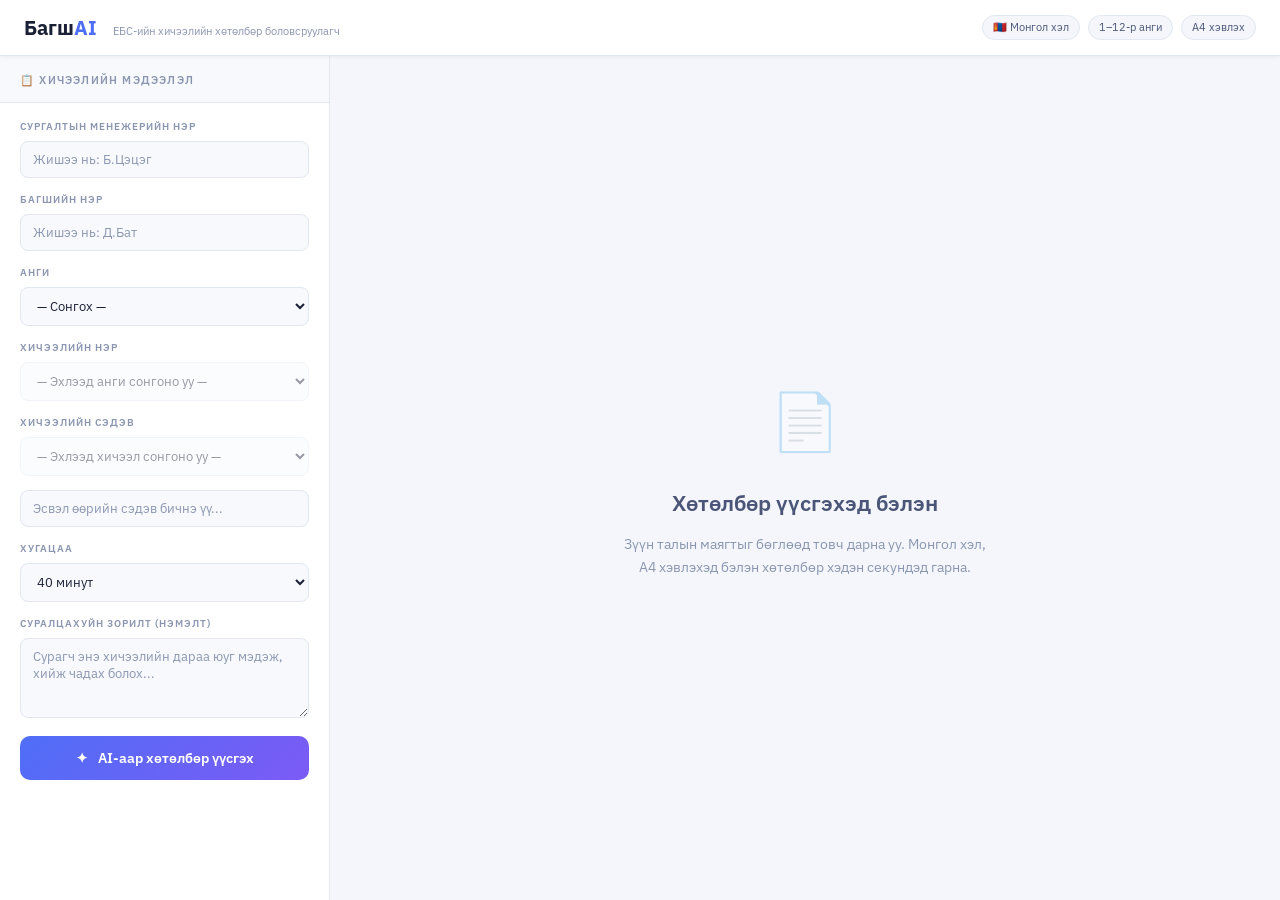
<file: templates/index.html>
<!DOCTYPE html>
<html lang="mn">
<head>
    <meta charset="UTF-8">
    <meta name="viewport" content="width=device-width, initial-scale=1.0">
    <title>БагшAI — Хичээлийн Хөтөлбөр Боловсруулагч</title>
    <link rel="preconnect" href="https://fonts.googleapis.com">
    <link href="https://fonts.googleapis.com/css2?family=IBM+Plex+Sans:wght@300;400;500;600;700&family=IBM+Plex+Mono:wght@400;500&display=swap" rel="stylesheet">
    <style>
:root {
  --bg-primary: #f4f6fb;
  --bg-secondary: #ffffff;
  --bg-card: #ffffff;
  --bg-input: #f8f9fc;
  --border: #e2e7f0;
  --border-focus: #4f6ef7;
  --text-primary: #1a2035;
  --text-secondary: #4a5578;
  --text-muted: #8a96b0;
  --accent: #4f6ef7;
  --accent-hover: #3a5ce0;
  --accent-glow: rgba(79, 110, 247, 0.15);
  --panel-width: 330px;
  --nav-height: 56px;
}
*, *::before, *::after { box-sizing: border-box; margin: 0; padding: 0; }
html, body { height: 100%; font-family: 'IBM Plex Sans', sans-serif; background: var(--bg-primary); color: var(--text-primary); font-size: 14px; line-height: 1.6; overflow: hidden; }

.navbar { position: fixed; top: 0; left: 0; right: 0; height: var(--nav-height); background: #ffffff; border-bottom: 1px solid var(--border); display: flex; align-items: center; justify-content: space-between; padding: 0 24px; z-index: 100; box-shadow: 0 1px 4px rgba(0,0,0,0.06); }
.brand-text { font-size: 20px; font-weight: 700; color: var(--text-primary); }
.brand-ai { color: var(--accent); }
.brand-sub { font-size: 11px; color: var(--text-muted); margin-left: 12px; }
.nav-meta { display: flex; gap: 8px; }
.meta-badge { font-size: 11px; padding: 3px 10px; border-radius: 100px; border: 1px solid var(--border); color: var(--text-secondary); background: var(--bg-primary); }

.main-layout { display: flex; height: 100vh; padding-top: var(--nav-height); }

.input-panel { width: var(--panel-width); min-width: var(--panel-width); background: #ffffff; border-right: 1px solid var(--border); display: flex; flex-direction: column; overflow: hidden; }
.panel-header { padding: 16px 20px 12px; border-bottom: 1px solid var(--border); background: #f8f9fc; }
.panel-title { font-size: 11px; font-weight: 600; letter-spacing: 1.2px; text-transform: uppercase; color: var(--text-muted); display: flex; align-items: center; gap: 8px; }
.form-body { flex: 1; overflow-y: auto; padding: 16px 20px; display: flex; flex-direction: column; gap: 14px; }
.form-body::-webkit-scrollbar { width: 4px; }
.form-body::-webkit-scrollbar-thumb { background: #cdd3e0; border-radius: 2px; }
.form-section { display: flex; flex-direction: column; gap: 6px; }
.form-label { font-size: 10px; font-weight: 600; letter-spacing: 1px; color: var(--text-muted); text-transform: uppercase; }
.form-input, .form-select, .form-textarea { background: var(--bg-input); border: 1px solid var(--border); border-radius: 8px; color: var(--text-primary); font-family: 'IBM Plex Sans', sans-serif; font-size: 13px; padding: 9px 12px; width: 100%; transition: border-color 0.2s, box-shadow 0.2s; outline: none; }
.form-input::placeholder, .form-textarea::placeholder { color: var(--text-muted); }
.form-input:focus, .form-select:focus, .form-textarea:focus { border-color: var(--border-focus); box-shadow: 0 0 0 3px var(--accent-glow); background: #fff; }
.form-select option { background: #ffffff; color: var(--text-primary); }
.form-select:disabled { opacity: 0.45; cursor: not-allowed; }
.form-textarea { resize: vertical; min-height: 80px; }
.mt-8 { margin-top: 8px; }
.generate-btn { display: flex; align-items: center; justify-content: center; gap: 10px; width: 100%; padding: 13px; background: linear-gradient(135deg, var(--accent), #7c5af5); border: none; border-radius: 10px; color: #fff; font-family: 'IBM Plex Sans', sans-serif; font-size: 14px; font-weight: 600; cursor: pointer; transition: all 0.3s; margin-top: 4px; }
.generate-btn:hover { background: linear-gradient(135deg, var(--accent-hover), #6a48e0); transform: translateY(-1px); box-shadow: 0 8px 24px rgba(79,110,247,0.3); }

.output-panel { flex: 1; overflow-y: auto; background: var(--bg-primary); }
.output-panel::-webkit-scrollbar { width: 6px; }
.output-panel::-webkit-scrollbar-thumb { background: #cdd3e0; border-radius: 3px; }

.empty-state { display: flex; flex-direction: column; align-items: center; justify-content: center; height: 100%; text-align: center; padding: 40px; }
.empty-icon { font-size: 56px; margin-bottom: 20px; opacity: 0.4; }
.empty-title { font-size: 22px; font-weight: 600; color: var(--text-secondary); margin-bottom: 12px; }
.empty-desc { font-size: 14px; color: var(--text-muted); max-width: 380px; line-height: 1.7; }

.loading-state { display: flex; flex-direction: column; align-items: center; justify-content: center; height: 100%; gap: 20px; color: var(--text-secondary); }
.loader-ring { width: 48px; height: 48px; border: 3px solid var(--border); border-top-color: var(--accent); border-radius: 50%; animation: spin 0.8s linear infinite; }

.plan-actions { position: sticky; top: 0; z-index: 10; display: flex; gap: 8px; padding: 12px 32px; background: rgba(244,246,251,0.92); backdrop-filter: blur(8px); border-bottom: 1px solid var(--border); }
.action-btn { padding: 7px 16px; border-radius: 7px; border: 1px solid var(--border); background: #ffffff; color: var(--text-primary); font-family: 'IBM Plex Sans', sans-serif; font-size: 12px; font-weight: 500; cursor: pointer; transition: all 0.2s; }
.action-btn:hover { background: var(--accent); border-color: var(--accent); color: #fff; }
.action-btn.secondary:hover { background: var(--bg-input); border-color: var(--text-muted); color: var(--text-primary); }

.plan-document { max-width: 820px; margin: 24px auto; padding: 0 32px 48px; animation: slideUp 0.4s ease; }
.doc-header { background: #ffffff; border: 1px solid var(--border); border-radius: 12px; padding: 24px 28px; margin-bottom: 20px; box-shadow: 0 1px 4px rgba(0,0,0,0.05); }
.doc-header-top { display: flex; justify-content: space-between; align-items: flex-start; margin-bottom: 16px; padding-bottom: 16px; border-bottom: 1px solid var(--border); }
.doc-badge { background: linear-gradient(135deg, var(--accent), #7c5af5); color: white; padding: 4px 14px; border-radius: 100px; font-size: 11px; font-weight: 600; letter-spacing: 0.5px; white-space: nowrap; }
.doc-meta-grid { display: grid; grid-template-columns: repeat(4, 1fr); gap: 16px; }
.doc-meta-item { display: flex; flex-direction: column; gap: 3px; }
.doc-meta-label { font-size: 10px; font-weight: 600; letter-spacing: 1px; color: var(--text-muted); text-transform: uppercase; }
.doc-meta-value { font-size: 14px; font-weight: 600; color: var(--text-primary); }

.plan-section { background: #ffffff; border: 1px solid var(--border); border-radius: 12px; margin-bottom: 16px; overflow: hidden; box-shadow: 0 1px 3px rgba(0,0,0,0.04); }
.section-header { display: flex; align-items: center; gap: 12px; padding: 14px 20px; border-bottom: 1px solid var(--border); background: #f8f9fc; }
.section-num { width: 26px; height: 26px; border-radius: 6px; display: flex; align-items: center; justify-content: center; font-size: 12px; font-weight: 700; flex-shrink: 0; }
.section-num.red   { background: rgba(192,57,43,0.12);  color: #c0392b; }
.section-num.blue  { background: rgba(36,113,163,0.12); color: #2471a3; }
.section-num.green { background: rgba(30,132,73,0.12);  color: #1e8449; }
.section-num.orange{ background: rgba(211,84,0,0.12);   color: #d35400; }
.section-title { font-size: 13px; font-weight: 700; color: var(--text-primary); letter-spacing: 0.3px; text-transform: uppercase; }
.section-body { padding: 20px; }

.bloom-grid { display: grid; grid-template-columns: repeat(3, 1fr); gap: 12px; }
.bloom-card { border-radius: 8px; padding: 14px; border: 1px solid; }
.bloom-card.a { background: #f0faf1; border-color: #a8d5ab; }
.bloom-card.b { background: #eef5ff; border-color: #9ec4f5; }
.bloom-card.c { background: #fff8ee; border-color: #f5c87a; }
.bloom-label { font-size: 10px; font-weight: 700; letter-spacing: 1.5px; text-transform: uppercase; margin-bottom: 6px; }
.bloom-card.a .bloom-label { color: #2e7d32; }
.bloom-card.b .bloom-label { color: #1565c0; }
.bloom-card.c .bloom-label { color: #e65100; }
.bloom-name { font-size: 11px; font-weight: 600; color: var(--text-secondary); margin-bottom: 6px; }
.bloom-text { font-size: 12px; color: var(--text-secondary); line-height: 1.6; }

.design-grid { display: grid; grid-template-columns: 1fr 1fr 1fr; gap: 12px; }
.design-item { background: var(--bg-input); border-radius: 8px; padding: 14px; border: 1px solid var(--border); }
.design-item-label { font-size: 10px; font-weight: 700; letter-spacing: 1px; text-transform: uppercase; color: var(--accent); margin-bottom: 6px; }
.design-item-text { font-size: 12px; color: var(--text-secondary); line-height: 1.7; }

.stages-table { width: 100%; border-collapse: collapse; }
.stages-table th { font-size: 10px; font-weight: 700; letter-spacing: 0.8px; text-transform: uppercase; color: var(--text-muted); padding: 10px 12px; text-align: left; border-bottom: 1px solid var(--border); background: #f8f9fc; }
.stages-table td { padding: 14px 12px; font-size: 12px; color: var(--text-secondary); vertical-align: top; border-bottom: 1px solid var(--border); line-height: 1.7; }
.stages-table tr:last-child td { border-bottom: none; }
.stage-name { font-weight: 700; font-size: 12px; color: var(--text-primary); white-space: nowrap; }
.stage-time { font-size: 11px; color: var(--text-muted); font-family: 'IBM Plex Mono', monospace; margin-top: 2px; }

.diff-grid { display: grid; grid-template-columns: 1fr 1fr; gap: 12px; }
.diff-card { background: var(--bg-input); border-radius: 8px; padding: 14px; border: 1px solid var(--border); }
.diff-icon { font-size: 20px; margin-bottom: 6px; }
.diff-label { font-size: 10px; font-weight: 700; letter-spacing: 1px; text-transform: uppercase; color: var(--text-muted); margin-bottom: 6px; }
.diff-text { font-size: 12px; color: var(--text-secondary); line-height: 1.7; }

.hidden { display: none !important; }
@keyframes slideUp { from { opacity: 0; transform: translateY(16px); } to { opacity: 1; transform: translateY(0); } }
@keyframes spin { to { transform: rotate(360deg); } }

@media print {
  body { background: white !important; color: black !important; overflow: auto !important; font-size: 11pt; }
  .navbar, .input-panel, .plan-actions { display: none !important; }
  .main-layout { padding-top: 0; height: auto; display: block; }
  .output-panel { overflow: visible; background: white; }
  .plan-document { max-width: 100%; margin: 0; padding: 10mm 15mm; }
  .doc-header { background: #f5f5f5 !important; border: 2px solid #333 !important; }
  .doc-meta-label, .doc-school-name { color: #444 !important; }
  .doc-meta-value { color: black !important; }
  .doc-badge { background: #333 !important; }
  .plan-section { background: white !important; border: 1px solid #ccc !important; break-inside: avoid; margin-bottom: 12pt; }
  .section-header { background: #f0f0f0 !important; border-bottom: 1px solid #ccc !important; }
  .section-title, .stage-name { color: black !important; }
  .section-num { color: black !important; background: #ddd !important; }
  .bloom-card, .design-item, .diff-card { background: #f9f9f9 !important; border-color: #ccc !important; }
  .bloom-label, .design-item-label, .diff-label, .bloom-text, .design-item-text, .diff-text { color: #333 !important; }
  .stages-table th { background: #eee !important; color: black !important; border: 1px solid #ccc; }
  .stages-table td { color: #222 !important; border: 1px solid #ddd; }
  .stage-time { color: #666 !important; }
}
    </style>
</head>
<body>
    <nav class="navbar">
        <div style="display:flex;align-items:baseline;gap:4px;">
            <span class="brand-text">Багш<span class="brand-ai">AI</span></span>
            <span class="brand-sub">ЕБС-ийн хичээлийн хөтөлбөр боловсруулагч</span>
        </div>
        <div class="nav-meta">
            <span class="meta-badge">🇲🇳 Монгол хэл</span>
            <span class="meta-badge">1–12-р анги</span>
            <span class="meta-badge">A4 хэвлэх</span>
        </div>
    </nav>

    <main class="main-layout">
        <aside class="input-panel">
            <div class="panel-header">
                <div class="panel-title">📋 Хичээлийн мэдээлэл</div>
            </div>
            <div class="form-body">
                <div class="form-section">
                    <label class="form-label">Сургалтын менежерийн нэр</label>
                    <input type="text" id="managerName" class="form-input" placeholder="Жишээ нь: Б.Цэцэг">
                </div>
                <div class="form-section">
                    <label class="form-label">Багшийн нэр</label>
                    <input type="text" id="teacherName" class="form-input" placeholder="Жишээ нь: Д.Бат">
                </div>
                <div class="form-section">
                    <label class="form-label">Анги</label>
                    <select id="gradeSelect" class="form-select" onchange="loadSubjects()">
                        <option value="">— Сонгох —</option>
                    </select>
                </div>
                <div class="form-section">
                    <label class="form-label">Хичээлийн нэр</label>
                    <select id="subjectSelect" class="form-select" onchange="loadTopics()" disabled>
                        <option value="">— Эхлээд анги сонгоно уу —</option>
                    </select>
                </div>
                <div class="form-section">
                    <label class="form-label">Хичээлийн сэдэв</label>
                    <select id="topicSelect" class="form-select" disabled>
                        <option value="">— Эхлээд хичээл сонгоно уу —</option>
                    </select>
                    <input type="text" id="topicCustom" class="form-input mt-8" placeholder="Эсвэл өөрийн сэдэв бичнэ үү...">
                </div>
                <div class="form-section">
                    <label class="form-label">Хугацаа</label>
                    <select id="periodSelect" class="form-select">
                        <option value="40">40 минут</option>
                        <option value="45">45 минут</option>
                        <option value="80">80 минут (давхар)</option>
                        <option value="90">90 минут (давхар)</option>
                    </select>
                </div>
                <div class="form-section">
                    <label class="form-label">Суралцахуйн зорилт (нэмэлт)</label>
                    <textarea id="objectives" class="form-textarea" rows="3" placeholder="Сурагч энэ хичээлийн дараа юуг мэдэж, хийж чадах болох..."></textarea>
                </div>
                <button class="generate-btn" onclick="generatePlan()">
                    <span>✦</span> AI-аар хөтөлбөр үүсгэх
                </button>
            </div>
        </aside>

        <section class="output-panel" id="outputPanel">
            <div class="empty-state" id="emptyState">
                <div class="empty-icon">📄</div>
                <h3 class="empty-title">Хөтөлбөр үүсгэхэд бэлэн</h3>
                <p class="empty-desc">Зүүн талын маягтыг бөглөөд товч дарна уу. Монгол хэл, A4 хэвлэхэд бэлэн хөтөлбөр хэдэн секундэд гарна.</p>
            </div>
            <div class="loading-state hidden" id="loadingState">
                <div class="loader-ring"></div>
                <p>Хөтөлбөр боловсруулж байна...</p>
            </div>
            <div class="hidden" id="planOutput">
                <div class="plan-actions">
                    <button class="action-btn" onclick="window.print()">🖨️ Хэвлэх</button>
                    <button class="action-btn" onclick="copyText()">📋 Хуулах</button>
                    <button class="action-btn secondary" onclick="resetOutput()">🔄 Шинэчлэх</button>
                </div>
                <div id="planContent"></div>
            </div>
        </section>
    </main>

<script>
// ======================================
// CURRICULUM DATA (embedded)
// ======================================
const CURRICULUM = {
  "1": { label: "1-р анги", subjects: {
    "Монгол хэл": ["Үсэг, авиа", "Уншлага", "Бичлэг", "Яриа хэлэлцээ", "Текст ойлголт"],
    "Математик": ["Тоо 1-10", "Нэмэх хасах", "Геометрийн хэлбэр", "Хэмжих"],
    "Байгаль судлал": ["Амьд ертөнц", "Байгаль ба хүн", "Улирал", "Ус, агаар"],
    "Хөгжим": ["Дуу хөгжим", "Хэмнэл", "Дуу дуулах"],
    "Дүрслэх урлаг": ["Зурах", "Будах", "Гар урлал"],
    "Биеийн тамир": ["Дасгал хөдөлгөөн", "Тоглоом", "Гүйлт"]
  }},
  "2": { label: "2-р анги", subjects: {
    "Монгол хэл": ["Эгшиг гийгүүлэгч", "Үгийн бүтэц", "Өгүүлбэр", "Уншлага", "Найруулга"],
    "Математик": ["Тоо 1-100", "Нэмэх хасах", "Үржүүлэх хуваах эхлэл", "Хэмжих нэгж"],
    "Байгаль судлал": ["Ургамал", "Амьтан", "Хөрс, чулуу", "Цаг уур"],
    "Хөгжим": ["Нотын мэдлэг эхлэл", "Ардын дуу", "Хэмнэл дасгал"],
    "Дүрслэх урлаг": ["Зурах аргачлал", "Өнгөний онол", "Ардын хээ"],
    "Биеийн тамир": ["Гимнастик", "Гүйлт", "Тоглоом"]
  }},
  "3": { label: "3-р анги", subjects: {
    "Монгол хэл": ["Үг хэллэг", "Найруулга зохиол", "Уран зохиол", "Дүрэм"],
    "Математик": ["Үржүүлэх хуваах", "Бутархай эхлэл", "Геометри", "Даалгавар"],
    "Байгаль судлал": ["Экосистем", "Байгаль хамгаалал", "Эрчим хүч", "Тэнгэр орчлон"],
    "Нийгэм": ["Гэр бүл", "Нийгэм", "Монгол уламжлал"],
    "Хөгжим": ["Нот унших", "Хөгжим зохиох", "Хамтлаг"],
    "Биеийн тамир": ["Гимнастик", "Бөх", "Сагсан бөмбөг", "Хурд чадвар"]
  }},
  "4": { label: "4-р анги", subjects: {
    "Монгол хэл": ["Уран зохиол шинжлэл", "Эссэ бичих", "Ярианы соёл", "Яруу найраг"],
    "Математик": ["Бутархай тоо", "Хувь", "Геометрийн хэмжээ", "Статистик эхлэл"],
    "Байгаль орчин": ["Байгалийн нөөц", "Цаг уур", "Газрын гадарга", "Экологи"],
    "Нийгэм": ["Монголын түүх", "Нийгмийн тогтолцоо", "Хуулийн мэдлэг"],
    "Англи хэл": ["Алфавит", "Үндсэн үгсийн сан", "Мэндчилгээ", "Өнгөрсөн цаг"],
    "Биеийн тамир": ["Хөнгөн атлетик", "Тэмцээн", "Бие бялдар"]
  }},
  "5": { label: "5-р анги", subjects: {
    "Монгол хэл, уран зохиол": ["Найруулга зүй", "Уран зохиолын онол", "Ардын аман зохиол", "Орчин үеийн зохиол"],
    "Математик": ["Натурал тоо", "Бутархай", "Хувь тэнцвэр", "Геометри"],
    "Физик": ["Хөдөлгөөн", "Хүч", "Дулаан", "Дуу чимээ"],
    "Хими": ["Бодис", "Холимог", "Химийн урвал эхлэл"],
    "Биологи": ["Эс", "Ургамлын биологи", "Амьтны биологи"],
    "Газарзүй": ["Дэлхийн зураг", "Цаг агаар", "Монголын газарзүй"],
    "Түүх": ["Эртний түүх", "Монголын эртний соёл"],
    "Англи хэл": ["Present Simple", "Present Continuous", "Vocabulary", "Reading"],
    "Биеийн тамир": ["Волейбол", "Сагсан бөмбөг", "Хөнгөн атлетик"]
  }},
  "6": { label: "6-р анги", subjects: {
    "Монгол хэл, уран зохиол": ["Хэлний систем", "Зохиол найруулга", "Уран зохиолын шинжлэл", "Яруу найраг"],
    "Математик": ["Бүхэл тоо", "Оновчлол", "Геометр", "Координатын систем"],
    "Физик": ["Механик", "Гидростатик", "Дулаан шилжилт"],
    "Хими": ["Атом, молекул", "Химийн бондын төрөл", "Хүчил суурь"],
    "Биологи": ["Бактери, вирус", "Ургамлын систем", "Амьтны систем"],
    "Газарзүй": ["Уур амьсгал", "Усны нөөц", "Дэлхийн бүс нутаг"],
    "Түүх": ["Дундад зууны Монгол", "Дэлхийн түүх"],
    "Англи хэл": ["Past Simple", "Past Continuous", "will for future predictions", "Modal verbs"],
    "Мэдээлэл зүй": ["Компьютерийн үндэс", "Интернэт", "Мэдээлэл боловсруулалт"]
  }},
  "7": { label: "7-р анги", subjects: {
    "Монгол хэл, уран зохиол": ["Синтакс", "Үгийн аялгуу", "Нийтлэлийн жанр", "Орчин үеийн зохиол"],
    "Алгебр": ["Алгебрийн илэрхийлэл", "Тэгшитгэл", "Тэнцэтгэл бус", "Функц"],
    "Геометр": ["Гурвалжин", "Параллель шулуун", "Дунгийн теорем"],
    "Физик": ["Кинематик", "Динамик", "Хадгалагдах хуулиуд"],
    "Хими": ["Үелэх систем", "Ковалент бонд", "Исэлдэн ангижрах"],
    "Биологи": ["Генетик эхлэл", "Хүний бие", "Экологи"],
    "Газарзүй": ["Эдийн засгийн газарзүй", "Хүн ам зүй", "Байгалийн баялаг"],
    "Түүх": ["Монголын иргэний дайн", "Хувьсгалын үе", "Социализм"],
    "Англи хэл": ["Present Perfect", "Passive voice", "Conditionals", "Reported speech"],
    "Мэдээлэл зүй": ["Алгоритм", "Scratch програмчлал", "Мэдээллийн сан эхлэл"]
  }},
  "8": { label: "8-р анги", subjects: {
    "Монгол хэл, уран зохиол": ["Морфологи", "Уран зохиолын дүн шинжилгээ", "Эссэ", "Орчуулга онол"],
    "Алгебр": ["Квадрат тэгшитгэл", "Тоон систем", "Прогресс", "Бодлогын аргууд"],
    "Геометр": ["Дугуй", "Теорем батлалт", "Ижил хэмжээ"],
    "Физик": ["Цахилгаан", "Соронзон", "Гэрлийн физик"],
    "Хими": ["Органик хими эхлэл", "Полимер", "Хими технологи"],
    "Биологи": ["Мэдрэлийн систем", "Дааврын систем", "Хүний эрүүл мэнд"],
    "Газарзүй": ["Монголын эдийн засаг", "Байгалийн аюул", "Хотжилт"],
    "Түүх": ["Ардчиллын шилжилт", "Монголын орчин үе", "Дэлхийн дайн"],
    "Англи хэл": ["Advanced Grammar", "Academic Writing", "Listening Skills", "Debate"],
    "Мэдээлэл зүй": ["Python эхлэл", "Мэдээллийн сан", "Вэб хөгжүүлэлт"]
  }},
  "9": { label: "9-р анги", subjects: {
    "Монгол хэл, уран зохиол": ["Хэл шинжлэл", "Нийтлэл шүүмж", "Уран зохиолын судалгаа"],
    "Алгебр": ["Функцийн шинж чанар", "Тригонометр", "Вектор"],
    "Геометр": ["Координатын геометр", "Аналитик геометр", "Орон зайн геометр"],
    "Физик": ["Квант физик эхлэл", "Цөмийн физик", "Астрофизик"],
    "Хими": ["Органик хими", "Аналитик хими", "Биохими эхлэл"],
    "Биологи": ["Молекул биологи", "Эволюц", "Экосистем"],
    "Нийгмийн ухаан": ["Эдийн засаг", "Социологи", "Улс төр судлал"],
    "Түүх": ["Орчин үеийн дэлхий", "Глобалчлал", "Монгол ба дэлхий"],
    "Англи хэл": ["IELTS бэлтгэл", "Academic English", "Research Skills"],
    "Мэдээлэл зүй": ["Python дэвшилтэт", "Алгоритм", "Хиймэл оюун"]
  }},
  "10": { label: "10-р анги", subjects: {
    "Монгол хэл, уран зохиол": ["Уран зохиолын онол", "Дэлхийн уран зохиол", "Хэвлэл мэдээлэл"],
    "Математик шинжлэл": ["Дифференциал тооцоо эхлэл", "Интеграл тооцоо", "Тоон онол"],
    "Статистик магадлал": ["Магадлалын онол", "Статистик дүн шинжилгээ", "Мэдээлэл дүрслэл"],
    "Физик": ["Харьцангуйн онол", "Цахилгаан соронзон долгион", "Оптик"],
    "Хими": ["Хими термодинамик", "Электрохими", "Аналитик химийн аргууд"],
    "Биологи": ["Генетик инженерчлэл", "Биотехнологи", "Байгаль хамгаалал"],
    "Эдийн засаг": ["Макро эдийн засаг", "Зах зээлийн эдийн засаг", "Монголын эдийн засаг"],
    "Түүх": ["Монголын нийгэм шилжилт", "Олон улсын харилцаа"],
    "Англи хэл": ["Business English", "Academic Writing", "Presentation Skills"],
    "Мэдээлэл зүй": ["Хиймэл оюун", "Machine Learning эхлэл", "Мэдээллийн шинжлэх ухаан"]
  }},
  "11": { label: "11-р анги", subjects: {
    "Монгол хэл, уран зохиол": ["Дэлхийн уран зохиол", "Судалгааны арга", "Хэл соёл харилцаа"],
    "Математик": ["Дифференциал тооцоо", "Интеграл тооцоо", "Диффенциал тэгшитгэл"],
    "Физик": ["Квант механик", "Цөмийн урвал", "Дулааны инженерчлэл"],
    "Хими": ["Органик нийлэгжилт", "Хими кинетик", "Спектроскопи"],
    "Биологи": ["Нейробиологи", "Иммунологи", "Биофизик"],
    "Нийгмийн ухаан": ["Философи", "Ёс зүй", "Утга зохиолын философи"],
    "Англи хэл": ["Advanced Academic", "Research Paper", "Critical Thinking"],
    "Мэдээлэл зүй": ["Сүлжээний технологи", "Кибер аюулгүй байдал", "Хөгжүүлэлт"]
  }},
  "12": { label: "12-р анги", subjects: {
    "Монгол хэл, уран зохиол": ["Судалгааны зохиол", "ЭЕШ бэлтгэл", "Хэл шинжлэлийн дүн шинжилгээ"],
    "Математик": ["ЭЕШ бэлтгэл", "Дэвшилтэт интеграл", "Тооны онол"],
    "Физик": ["ЭЕШ бэлтгэл", "Орчин үеийн физик", "Физикийн судалгаа"],
    "Хими": ["ЭЕШ бэлтгэл", "Хими судалгаа", "Үйлдвэрийн хими"],
    "Биологи": ["ЭЕШ бэлтгэл", "Биологийн судалгаа", "Эрүүл мэнд судлал"],
    "Нийгмийн ухаан": ["ЭЕШ бэлтгэл", "Эрх зүй", "Олон улсын харилцаа"],
    "Англи хэл": ["IELTS/TOEFL", "ЭЕШ бэлтгэл", "Олон улсын шалгалт"],
    "Мэдээлэл зүй": ["Дипломын ажил", "Хиймэл оюун хэрэглээ", "Системийн архитектур"]
  }}
};

// Populate grade dropdown
window.onload = function() {
  const sel = document.getElementById('gradeSelect');
  Object.entries(CURRICULUM).forEach(([num, data]) => {
    const opt = document.createElement('option');
    opt.value = num;
    opt.textContent = data.label;
    sel.appendChild(opt);
  });
};

function loadSubjects() {
  const grade = document.getElementById('gradeSelect').value;
  const subjectSel = document.getElementById('subjectSelect');
  const topicSel = document.getElementById('topicSelect');
  subjectSel.innerHTML = '<option value="">— Сонгох —</option>';
  topicSel.innerHTML = '<option value="">— Эхлээд хичээл сонгоно уу —</option>';
  subjectSel.disabled = !grade;
  topicSel.disabled = true;
  if (!grade) return;
  Object.keys(CURRICULUM[grade].subjects).forEach(s => {
    const opt = document.createElement('option');
    opt.value = s; opt.textContent = s;
    subjectSel.appendChild(opt);
  });
  subjectSel.disabled = false;
}

function loadTopics() {
  const grade = document.getElementById('gradeSelect').value;
  const subject = document.getElementById('subjectSelect').value;
  const topicSel = document.getElementById('topicSelect');
  topicSel.innerHTML = '<option value="">— Сонгох —</option>';
  topicSel.disabled = true;
  if (!grade || !subject) return;
  (CURRICULUM[grade].subjects[subject] || []).forEach(t => {
    const opt = document.createElement('option');
    opt.value = t; opt.textContent = t;
    topicSel.appendChild(opt);
  });
  topicSel.disabled = false;
}

function generatePlan() {
  const grade = document.getElementById('gradeSelect').value;
  const subject = document.getElementById('subjectSelect').value;
  const topicSel = document.getElementById('topicSelect').value;
  const topicCustom = document.getElementById('topicCustom').value.trim();
  const topic = topicCustom || topicSel;
  const period = document.getElementById('periodSelect').value;
  const managerName = document.getElementById('managerName').value.trim();
  const teacherName = document.getElementById('teacherName').value.trim();

  if (!grade || !subject || !topic) { alert('Анги, хичээл, сэдвийг сонгоно уу!'); return; }
  
  showState('loading');
  
  // Simulate brief processing
  setTimeout(() => {
    const plan = buildPlan(grade, subject, topic, period, managerName, teacherName);
    renderPlan(plan);
    showState('output');
  }, 800);
}

function buildPlan(grade, subject, topic, period, manager, teacher) {
  const p = parseInt(period);
  const gradeLabel = CURRICULUM[grade].label;
  const intro = Math.max(5, Math.floor(p/8));
  const explore = Math.floor(p/3);
  const practice = Math.floor(p/4);
  const elaborate = Math.floor(p/6);
  const evaluate = p - intro - explore - practice - elaborate;

  return {
    header: { subject, topic, grade: gradeLabel, period: `${period} минут`, manager, teacher },
    objectives: {
      A: `Сурагч ${topic}-ийн үндсэн ойлголт, тодорхойлолтыг мэдэж, жишээ дурдах чадвартай болно.`,
      B: `Сурагч ${topic}-ийг өмнөх мэдлэгтэй холбон тайлбарлах, шинэ жишээ гаргаж чадна.`,
      C: `Сурагч ${topic}-ийн мэдлэгийг өөрийн амьдралд хэрэглэж, бүтээлч даалгавар гүйцэтгэх чадвартай болно.`
    },
    design: {
      method: `Судалгаанд суурилсан индуктив арга (Discovery Learning): сурагч жишээ дүн шинжилгээгээр дүгнэлт гаргана. Бүлгийн хамтарсан суралцахуй (Cooperative Learning) хос болон бүлгээр ажиллуулна.`,
      tools: `Wordwall.net тааламжтай интерактив дасгал; Jamboard эсвэл Padlet бүлгийн ажлын самбар; Хэлхэмж зургийн карт; ${subject}-ийн сурах бичиг.`,
      engagement: `Нийт сурагчид 4-5 хүний бүлгээр ширээний тогтмол байрлалаар ажиллана. ${topic} сэдвийн хичээлд интерактив хэрэглэгдэхүүн ашиглана.`
    },
    stages: [
      {
        name: 'I. ЭХЛЭЛ', time: intro, purpose: 'Оролцоо ба идэвхжүүлэлт',
        teacher: `Нээлттэй асуулт тавьж урьдчилсан мэдлэгийг идэвхжүүлнэ. ${topic}-тай холбоотой сонирхолтой жишээ эсвэл зураг харуулна. Хичээлийн зорилтыг тодорхойлно.`,
        student: `${topic}-тай холбоотой өөрсдийн мэдлэг, туршлагаа хуваалцана. Хос болон бүлгийн анхны санааг тэмдэглэнэ.`,
        assess: 'Нээлттэй асуулт, харилцан ярилцалт'
      },
      {
        name: 'II. СУДЛАЛ', time: explore + practice, purpose: 'Шинэ мэдлэг олж авах',
        teacher: `Алхам 1 – Explore (${Math.min(8,explore)}мин): ${topic}-ийн жишээ, нотолгоог судлуулна.\nАлхам 2 – Explain (${Math.min(7,explore)}мин): Бүлгийн дүгнэлтийг нэгтгэн тайлбарлана.\nАлхам 3 – Practice (${practice}мин): Wordwall.net дасгал, хэлхэмж карт ажиллуулна.`,
        student: `Хос болон бүлгээр ажиллан ${topic}-ийн дүрэм, шинж чанарыг өөрсдөө нээнэ. Самбарт бүлгийн дүгнэлтийг бичнэ. Практик дасгал хийнэ.`,
        assess: 'Бүлгийн танилцуулга, Wordwall тохируулга, карт ажил'
      },
      {
        name: 'III. ДҮГНЭЛТ', time: evaluate, purpose: 'Ойлголт бататгал, үнэлгээ',
        teacher: `Хичээлийн үр дүнг нэгтгэж, дараагийн холбоог тодорхойлно. Гэрийн даалгавар тайлбарлана. 3-2-1 аргаар дүгнүүлнэ.`,
        student: `3-2-1 карт бөглөнө (3 сурсан зүйл, 2 сонирхолтой, 1 асуулт). Exit ticket бөглөнө.`,
        assess: '3-2-1 карт, Exit ticket үнэлгээ'
      }
    ],
    diff: {
      support: `Дэмжлэг хэрэгтэй сурагчид: хялбаршуулсан жишээ, нөхөх дасгал, нэмэлт хос ажил, зурагт дэмжлэг`,
      advanced: `Дэвшилтэт сурагчид: ахисан түвшний даалгавар, бүтээлч хэрэглээний жишээ гаргах, бусдад тайлбарлах, нэмэлт судалгаа`
    },
    homework: `${topic}-тай холбоотой 5-7 жишээ бичиж, ямар нөхцөл байдалд хэрэглэгддэгийг тайлбарлах. Econtent дээрх нэмэлт дасгал.`
  };
}

function renderPlan(p) {
  const h = p.header;
  document.getElementById('planContent').innerHTML = `
    <div class="plan-document">
      <div class="doc-header">
        <div class="doc-header-top">
          <div>
            <div style="font-size:11px;color:#8a96b0;margin-bottom:6px;">
              ${h.manager ? `Сургалтын менежер: <strong style="color:#1a2035">${h.manager}</strong>` : 'Ерөнхий боловсролын сургууль'}
              ${h.teacher ? ` &nbsp;|&nbsp; Багш: <strong style="color:#1a2035">${h.teacher}</strong>` : ''}
            </div>
            <div style="font-size:20px;font-weight:700;color:#1a2035;">${h.subject} — ${h.topic}</div>
          </div>
          <div class="doc-badge">ХИЧЭЭЛИЙН ХӨТӨЛБӨР</div>
        </div>
        <div class="doc-meta-grid">
          <div class="doc-meta-item"><span class="doc-meta-label">Хичээл</span><span class="doc-meta-value">${h.subject}</span></div>
          <div class="doc-meta-item"><span class="doc-meta-label">Анги</span><span class="doc-meta-value">${h.grade}</span></div>
          <div class="doc-meta-item"><span class="doc-meta-label">Сэдэв</span><span class="doc-meta-value">${h.topic}</span></div>
          <div class="doc-meta-item"><span class="doc-meta-label">Хугацаа</span><span class="doc-meta-value">${h.period}</span></div>
        </div>
      </div>

      <div class="plan-section">
        <div class="section-header"><div class="section-num red">1</div><div class="section-title">Суралцахуйн зорилт</div></div>
        <div class="section-body">
          <div class="bloom-grid">
            <div class="bloom-card a"><div class="bloom-label">А — Мэдлэг</div><div class="bloom-name">Мэдэх (Know)</div><div class="bloom-text">${p.objectives.A}</div></div>
            <div class="bloom-card b"><div class="bloom-label">Б — Чадвар</div><div class="bloom-name">Ойлгох (Understand)</div><div class="bloom-text">${p.objectives.B}</div></div>
            <div class="bloom-card c"><div class="bloom-label">В — Хэрэглэгч</div><div class="bloom-name">Хэрэглэх (Apply)</div><div class="bloom-text">${p.objectives.C}</div></div>
          </div>
        </div>
      </div>

      <div class="plan-section">
        <div class="section-header"><div class="section-num blue">2</div><div class="section-title">Хичээлийн бэлтгэл ба дизайн</div></div>
        <div class="section-body">
          <div class="design-grid">
            <div class="design-item"><div class="design-item-label">Арга зүй</div><div class="design-item-text">${p.design.method}</div></div>
            <div class="design-item"><div class="design-item-label">Хэрэглэгдэхүүн & Цахим</div><div class="design-item-text">${p.design.tools}</div></div>
            <div class="design-item"><div class="design-item-label">Ангийн зохион байгуулалт</div><div class="design-item-text">${p.design.engagement}</div></div>
          </div>
        </div>
      </div>

      <div class="plan-section">
        <div class="section-header"><div class="section-num green">3</div><div class="section-title">Хичээлийн үйл ажиллагааны урсгал</div></div>
        <div class="section-body" style="padding:0;">
          <table class="stages-table">
            <thead><tr><th style="width:110px;">Үе шат</th><th>Зорилго</th><th>Багшийн үйл ажиллагаа</th><th>Сурагчийн үйл ажиллагаа</th><th style="width:130px;">Үнэлгээ</th></tr></thead>
            <tbody>
              ${p.stages.map(s => `<tr>
                <td><div class="stage-name">${s.name}</div><div class="stage-time">${s.time} мин</div></td>
                <td>${s.purpose}</td>
                <td>${s.teacher.replace(/\n/g,'<br>')}</td>
                <td>${s.student.replace(/\n/g,'<br>')}</td>
                <td>${s.assess}</td>
              </tr>`).join('')}
            </tbody>
          </table>
        </div>
      </div>

      <div class="plan-section">
        <div class="section-header"><div class="section-num orange">4</div><div class="section-title">Хичээлээс гадуур үйл ажиллагаа</div></div>
        <div class="section-body">
          <div class="diff-grid">
            <div class="diff-card"><div class="diff-icon">🎯</div><div class="diff-label">Гэрийн даалгавар</div><div class="diff-text">${p.homework}</div></div>
            <div class="diff-card"><div class="diff-icon">📊</div><div class="diff-label">Ялгавартай хандлага</div><div class="diff-text">
              <strong style="color:#66bb6a;font-size:11px;">Дэмжлэг хэрэгтэй:</strong><br>${p.diff.support}<br><br>
              <strong style="color:#ffa726;font-size:11px;">Дэвшилтэт сурагчид:</strong><br>${p.diff.advanced}
            </div></div>
          </div>
        </div>
      </div>

      <div style="text-align:center;padding-top:16px;font-size:11px;color:#8a96b0;">
        БагшAI — Монгол ЕБС-ийн хичээлийн хөтөлбөр боловсруулагч
      </div>
    </div>`;
}

function showState(s) {
  document.getElementById('emptyState').classList.add('hidden');
  document.getElementById('loadingState').classList.add('hidden');
  document.getElementById('planOutput').classList.add('hidden');
  if (s === 'empty') document.getElementById('emptyState').classList.remove('hidden');
  if (s === 'loading') document.getElementById('loadingState').classList.remove('hidden');
  if (s === 'output') document.getElementById('planOutput').classList.remove('hidden');
}

function copyText() {
  const t = document.getElementById('planContent').innerText;
  navigator.clipboard.writeText(t).then(() => {
    event.target.textContent = '✅ Хуулагдлаа!';
    setTimeout(() => event.target.textContent = '📋 Хуулах', 2000);
  });
}

function resetOutput() { showState('empty'); }
</script>
</body>
</html>
</file>
